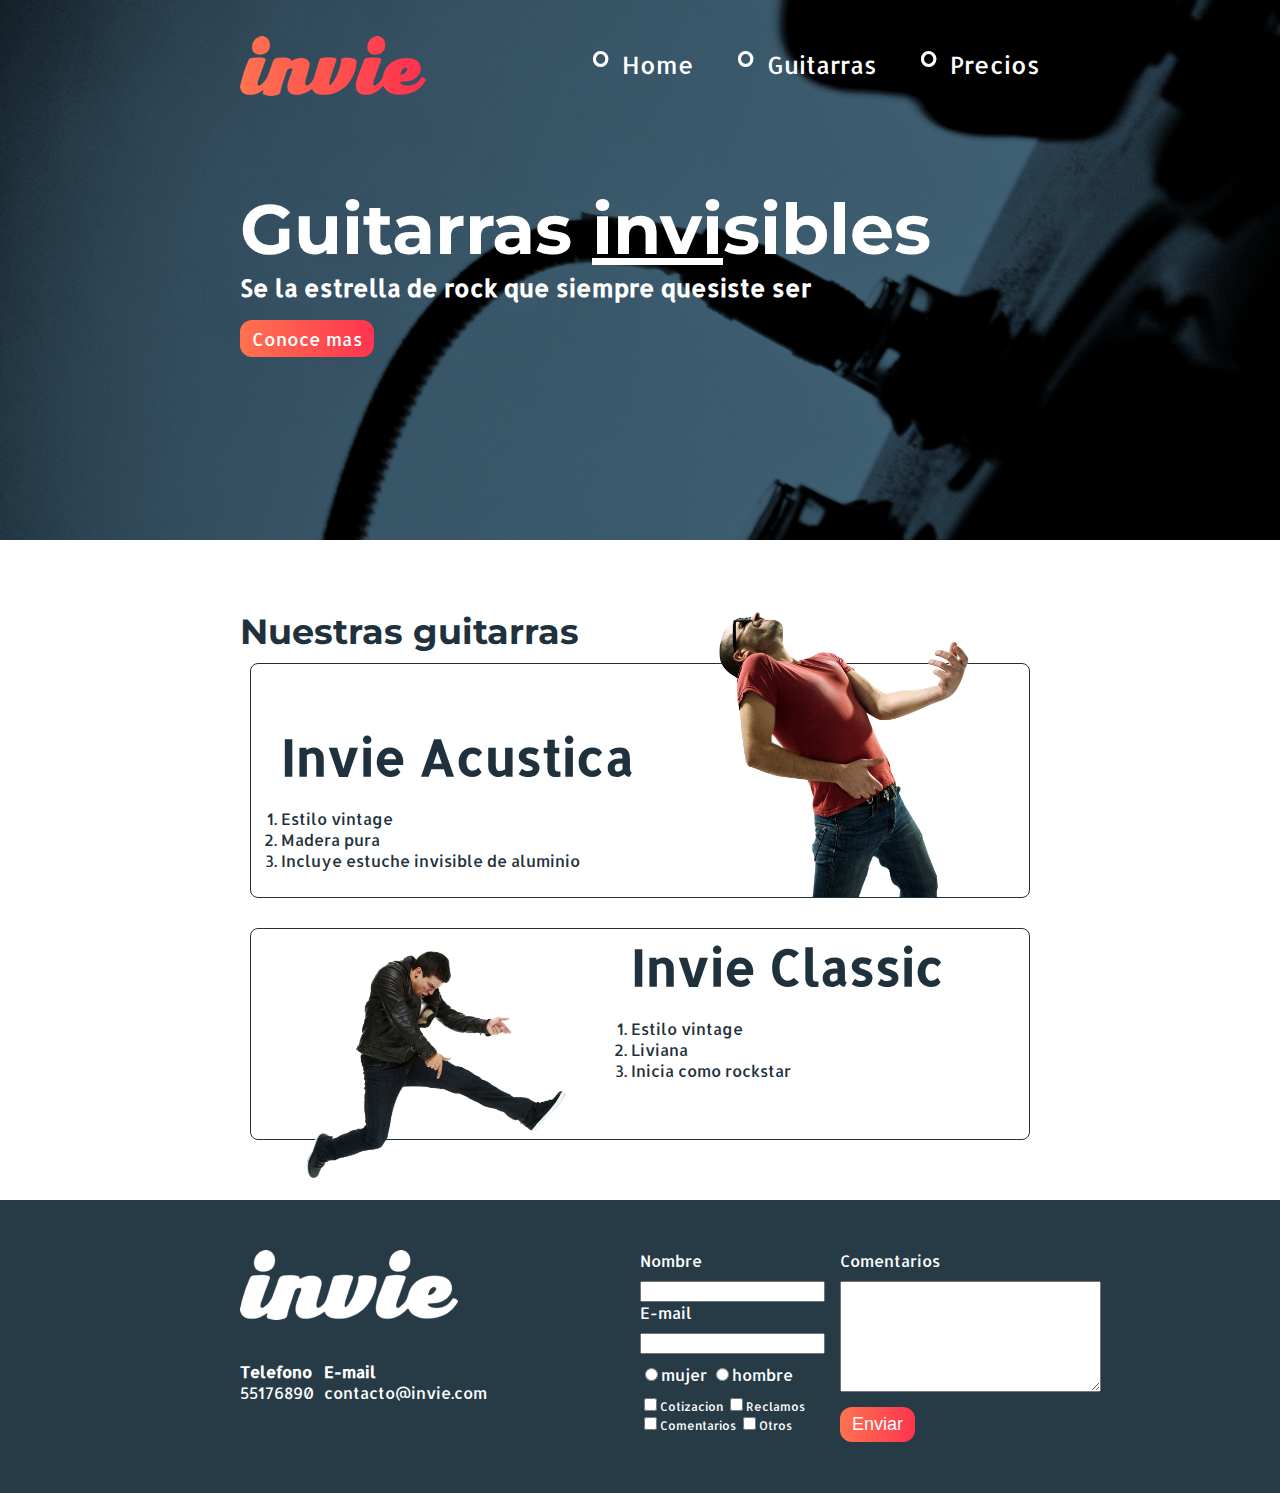
<file: index.html>
<!DOCTYPE html>
<html lang="en" dir="ltr">
  <head>
    <meta charset="utf-8">
    <title>Invie - tus mejores guitarras!!</title>
    <link rel="stylesheet" href="./CSS/estilos.css">
    <link href="https://fonts.googleapis.com/css?family=Montserrat" rel="stylesheet">
    <link href="https://fonts.googleapis.com/css?family=Allerta" rel="stylesheet">
  </head>
  <body>
    <section id="portada" class="portada background"> <!--portada -->
      <header id="header" class="encabezado contenedor"> <!--encabezado -->
      <figure class="logotipo"> <!--logotipo -->
        <img src="./Imagenes/invie.png" alt="Invie logotipo" width="186" height="60"/>
      </figure>
      <nav class="menu"> <!-- menu -->
        <ul>
          <li>
            <a href="index.html">Home</a>
          </li>
          <li>
            <a href="#guitarras">Guitarras</a>
          </li>
            <li>
            <a href="precios.html">Precios</a>
          </li>
        </ul>
      </nav>
    </header>
      <div class="contenedor">
        <h1 class="titulo">Guitarras <span>invi</span>sibles</h1><!-- titulo -->
        <h3 class="title-a">Se la estrella de rock que siempre quesiste ser</h3><!-- resumen -->
        <a class="button" href="#guitarras">Conoce mas</a><!-- boton -->
        </div>
    </section>
    <section class="guitarras contenedor"> <!--guitarras -->
      <h2 class="titulo" >Nuestras guitarras</h2><!-- titulo -->
      <article id="guitarras" class="guitarra">  <!-- guitarra 1 -->
        <img class="derecha"src="./Imagenes/invie-acustica.png" alt="Guitarra Invie Acustica" width="350">
        <div class="contenedor-guitarra-a">
          <h3 class="title-b">Invie Acustica</h3>
          <ol>
            <li>Estilo vintage</li>
            <li>Madera pura</li>
            <li>Incluye estuche invisible de aluminio</li>
          </ol>
        </div>
      </article>
      <article class="guitarra b">  <!-- guitarra 2 -->
        <img class="izquierda" src="./Imagenes/invie-classic.png" alt="Guitarra Invie Classic" width="350" >
        <div class="contenedor-guitarra-b">
          <h3 class="title-b">Invie Classic</h3>
          <ol>
            <li>Estilo vintage</li>
            <li>Liviana</li>
            <li>Inicia como rockstar</li>
          </ol>
        </div>
      </article>
    </section>
    <footer class="footer">  <!-- Pie de pagina -->
      <div class="contenedor">
      <div class="contacto">
        <img src="./Imagenes/invie-white.png" alt="logotipo blanco">
        <a href="tel:+5514909375"><strong>Telefono</strong><span>55176890</span></a>
        <a href="mailto:contacto@invie.com"><strong>E-mail</strong><span>contacto@invie.com</span></a>
      </div>
        <form class="formulario" >
          <div class="col1">
            <label for="nombre">Nombre</label>
            <input type="text" id="nombre" name="nombre"/>
            <label for="email">E-mail</label>
            <input type="email" id="email" name="email">
            <div class="sexo">
              <label for="mujer">
                <input type="radio" id="mujer" name="sexo" value="mujer">mujer
              </label>
              <label for="hombre">
                <input type="radio" id="hombre" name="sexo" value="hombre">hombre
              </label>
            </div>
            <div class="intereses">
              <label for="cotizacion">
                <input type="checkbox" name="intereses" id="cotizacion" value="cotizacion">Cotizacion
              </label>
              <label for="reclamos">
                <input type="checkbox" name="intereses" id="reclamos" value="reclamos">Reclamos
              </label>
              <label for="comentarios">
                <input type="checkbox" name="intereses" id="comentarios" value="comentarios">Comentarios
              </label>
              <label for="otros">
                <input type="checkbox" name="intereses" id="otros" value="otros">Otros
              </label>
            </div>
          </div>
          <div class="col2">
            <label for="comentario">Comentarios</label>
            <textarea name="comentario" id="comentario" rows="7" cols="30"></textarea>
            <input type="submit" value="Enviar" class="button"/>
          </div>
        </form>
        </div>
    </footer>
  </body>
</html>
</file>
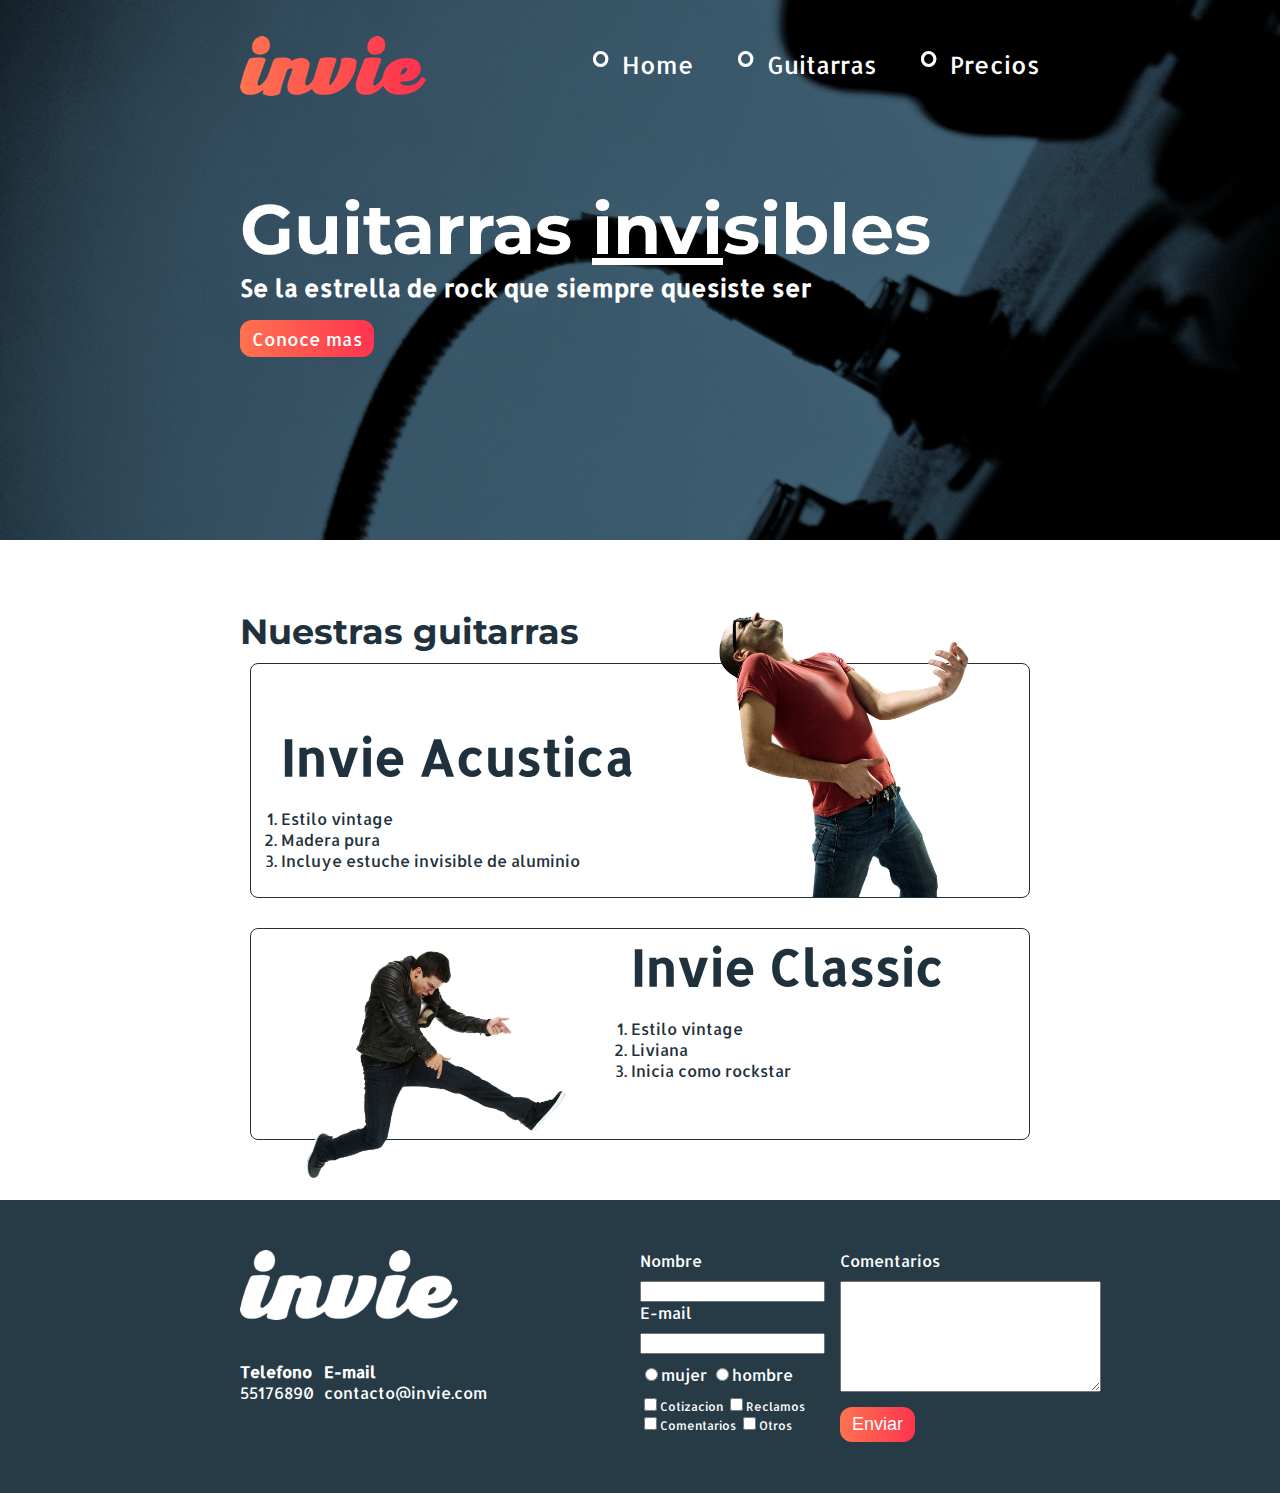
<file: invie.html>
<!DOCTYPE html>
<html lang="en" dir="ltr">
  <head>
    <meta charset="utf-8">
    <title>Invie - tus mejores guitarras!!</title>
    <link rel="stylesheet" href="./CSS/estilos.css">
    <link href="https://fonts.googleapis.com/css?family=Montserrat" rel="stylesheet">
    <link href="https://fonts.googleapis.com/css?family=Allerta" rel="stylesheet">
  </head>
  <body>
    <section id="portada" class="portada background"> <!--portada -->
      <header id="header" class="encabezado contenedor"> <!--encabezado -->
      <figure class="logotipo"> <!--logotipo -->
        <img src="./Imagenes/invie.png" alt="Invie logotipo" width="186" height="60"/>
      </figure>
      <nav class="menu"> <!-- menu -->
        <ul>
          <li>
            <a href="invie.html">Home</a>
          </li>
          <li>
            <a href="#guitarras">Guitarras</a>
          </li>
            <li>
            <a href="precios.html">Precios</a>
          </li>
        </ul>
      </nav>
    </header>
      <div class="contenedor">
        <h1 class="titulo">Guitarras <span>invi</span>sibles</h1><!-- titulo -->
        <h3 class="title-a">Se la estrella de rock que siempre quesiste ser</h3><!-- resumen -->
        <a class="button" href="#guitarras">Conoce mas</a><!-- boton -->
        </div>
    </section>
    <section class="guitarras contenedor"> <!--guitarras -->
      <h2 class="titulo" >Nuestras guitarras</h2><!-- titulo -->
      <article id="guitarras" class="guitarra">  <!-- guitarra 1 -->
        <img class="derecha"src="./Imagenes/invie-acustica.png" alt="Guitarra Invie Acustica" width="350">
        <div class="contenedor-guitarra-a">
          <h3 class="title-b">Invie Acustica</h3>
          <ol>
            <li>Estilo vintage</li>
            <li>Madera pura</li>
            <li>Incluye estuche invisible de aluminio</li>
          </ol>
        </div>
      </article>
      <article class="guitarra b">  <!-- guitarra 2 -->
        <img class="izquierda" src="./Imagenes/invie-classic.png" alt="Guitarra Invie Classic" width="350" >
        <div class="contenedor-guitarra-b">
          <h3 class="title-b">Invie Classic</h3>
          <ol>
            <li>Estilo vintage</li>
            <li>Liviana</li>
            <li>Inicia como rockstar</li>
          </ol>
        </div>
      </article>
    </section>
    <footer class="footer">  <!-- Pie de pagina -->
      <div class="contenedor">
      <div class="contacto">
        <img src="./Imagenes/invie-white.png" alt="logotipo blanco">
        <a href="tel:+5514909375"><strong>Telefono</strong><span>55176890</span></a>
        <a href="mailto:contacto@invie.com"><strong>E-mail</strong><span>contacto@invie.com</span></a>
      </div>
        <form class="formulario" >
          <div class="col1">
            <label for="nombre">Nombre</label>
            <input type="text" id="nombre" name="nombre"/>
            <label for="email">E-mail</label>
            <input type="email" id="email" name="email">
            <div class="sexo">
              <label for="mujer">
                <input type="radio" id="mujer" name="sexo" value="mujer">mujer
              </label>
              <label for="hombre">
                <input type="radio" id="hombre" name="sexo" value="hombre">hombre
              </label>
            </div>
            <div class="intereses">
              <label for="cotizacion">
                <input type="checkbox" name="intereses" id="cotizacion" value="cotizacion">Cotizacion
              </label>
              <label for="reclamos">
                <input type="checkbox" name="intereses" id="reclamos" value="reclamos">Reclamos
              </label>
              <label for="comentarios">
                <input type="checkbox" name="intereses" id="comentarios" value="comentarios">Comentarios
              </label>
              <label for="otros">
                <input type="checkbox" name="intereses" id="otros" value="otros">Otros
              </label>
            </div>
          </div>
          <div class="col2">
            <label for="comentario">Comentarios</label>
            <textarea name="comentario" id="comentario" rows="7" cols="30"></textarea>
            <input type="submit" value="Enviar" class="button"/>
          </div>
        </form>
        </div>
    </footer>
  </body>
</html>
</file>
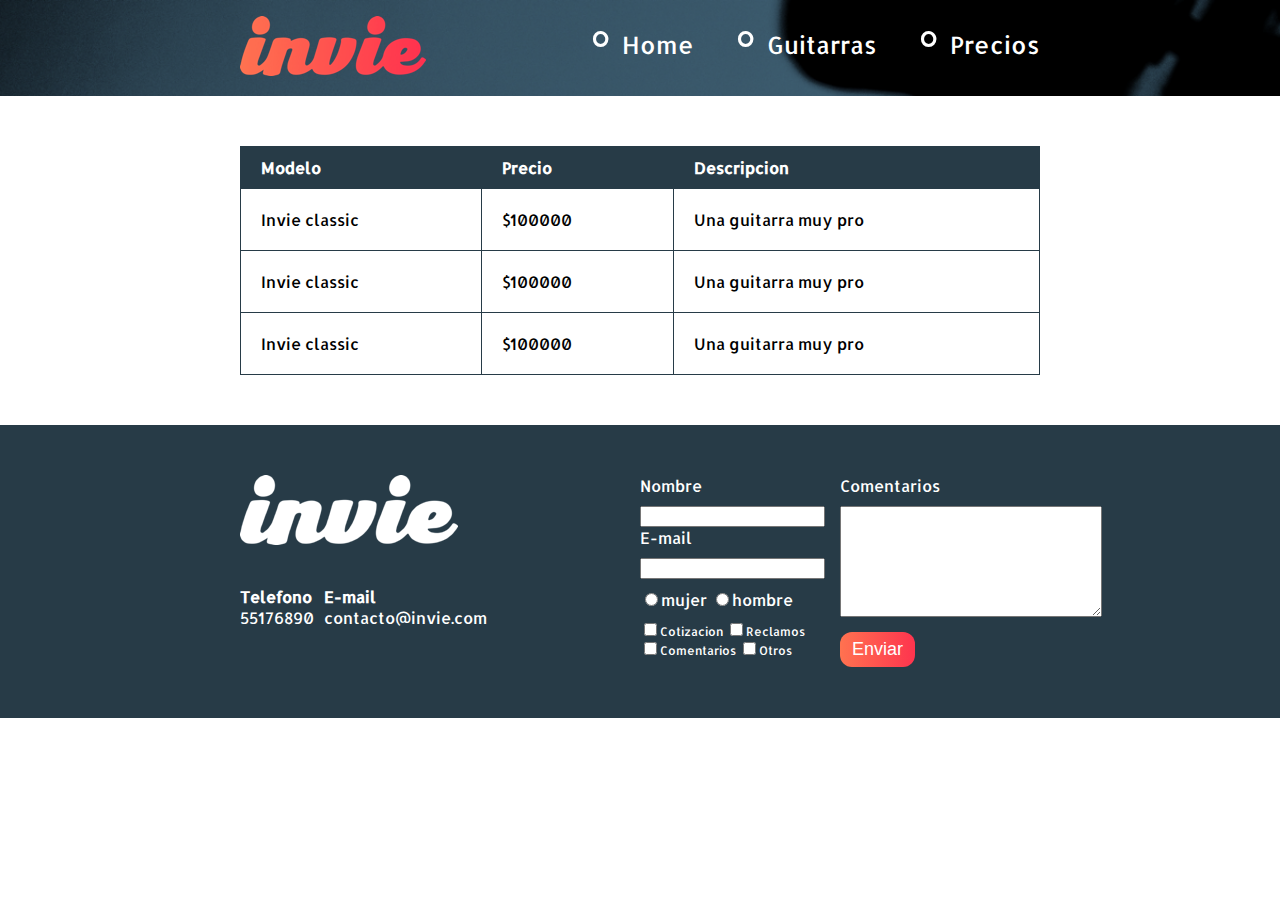
<file: precios.html>
<!DOCTYPE html>
<html lang="en" dir="ltr">
  <head>
    <meta charset="utf-8">
    <title>Precios - tus mejores guitarras!!</title>
    <link rel="stylesheet" href="./CSS/estilos.css">
    <link href="https://fonts.googleapis.com/css?family=Montserrat" rel="stylesheet">
    <link href="https://fonts.googleapis.com/css?family=Allerta" rel="stylesheet">
  </head>
  <body>
    <header id="header" class="encabezado background"> <!--encabezado -->
      <div class="contenedor">
      <figure class="logotipo"> <!--logotipo -->
        <img src="./Imagenes/invie.png" alt="Invie logotipo" width="186" height="60"/>
      </figure>
      <nav class="menu"> <!-- menu -->
        <ul>
          <li>
            <a href="index.html">Home</a>
          </li>
          <li>
            <a href="index.html#guitarras">Guitarras</a>
          </li>
            <li>
            <a href="precios.html">Precios</a>
          </li>
        </ul>
      </nav>
    </div>
    </header>
    <section class="tabla">
      <div class="contenedor">
        <table>
          <thead>
            <tr>
              <th>Modelo</th>
              <th>Precio</th>
              <th>Descripcion</th>
            </tr>
          </thead>
          <tbody>
            <tr>
              <td>Invie classic</td>
              <td>$100000</td>
              <td>Una guitarra muy pro</td>
            </tr>
            <tr>
              <td>Invie classic</td>
              <td>$100000</td>
              <td>Una guitarra muy pro</td>
            </tr>
            <tr>
              <td>Invie classic</td>
              <td>$100000</td>
              <td>Una guitarra muy pro</td>
            </tr>
          </tbody>
        </table>
      </div>
    </section>
    <footer class="footer">  <!-- Pie de pagina -->
      <div class="contenedor">
      <div class="contacto">
        <img src="./Imagenes/invie-white.png" alt="logotipo blanco">
        <a href="tel:+5514909375"><strong>Telefono</strong><span>55176890</span></a>
        <a href="mailto:contacto@invie.com"><strong>E-mail</strong><span>contacto@invie.com</span></a>
      </div>
        <form class="formulario" >
          <div class="col1">
            <label for="nombre">Nombre</label>
            <input type="text" id="nombre" name="nombre"/>
            <label for="email">E-mail</label>
            <input type="email" id="email" name="email">
            <div class="sexo">
              <label for="mujer">
                <input type="radio" id="mujer" name="sexo" value="mujer">mujer
              </label>
              <label for="hombre">
                <input type="radio" id="hombre" name="sexo" value="hombre">hombre
              </label>
            </div>
            <div class="intereses">
              <label for="cotizacion">
                <input type="checkbox" name="intereses" id="cotizacion" value="cotizacion">Cotizacion
              </label>
              <label for="reclamos">
                <input type="checkbox" name="intereses" id="reclamos" value="reclamos">Reclamos
              </label>
              <label for="comentarios">
                <input type="checkbox" name="intereses" id="comentarios" value="comentarios">Comentarios
              </label>
              <label for="otros">
                <input type="checkbox" name="intereses" id="otros" value="otros">Otros
              </label>
            </div>
          </div>
          <div class="col2">
            <label for="comentario">Comentarios</label>
            <textarea name="comentario" id="comentario" rows="7" cols="30"></textarea>
            <input type="submit" value="Enviar" class="button"/>
          </div>
        </form>
        </div>
    </footer>
  </body>
</hyml>
</file>
<file: CSS/estilos.css>
/* *{
  width: Tamaño Ancho;
  height: Tamaño Alto;
  padding: 10px;
  padding-top: 10px;
  padding-right: 13px;
  padding-bottom: 5px;
  padding-left: 15px;
  padding: 10px 13px 5px 15px;
  margin: 10px;
  margin-top: 10px;
  margin-right: 13px;
  margin-bottom: 5px;
  margin-left: 15px;
  margin: 10px 13px 5px 15px;
  border: 2px solid red;
} */

body{
  font-family: 'Allerta', sans-serif;
  margin: 0px;
}


table{
  width: 100%;
}

th{
  background: #273b47;
  color: white;
  padding: 10px 20px;
  text-align: left;
}

td{
  padding: 20px;
}

table,td,th{
  border: 1px solid #273b47;
  border-collapse: collapse;
}

.contenedor{
  width: 800px;
  margin: auto;
  position: relative;
}

.background{
  background-image: url("../Imagenes/background.png");
  background-size:cover;
}

input:focus,textarea:focus{
  background: lightgray;
}
.button{
  border-radius: 12px;
  border: none;
  background: #fd324e;
  color: white;
  padding: 7px 12px;
  font-size: 18px;
  background: linear-gradient(to left,#fe344e,#ff7250);
  cursor: pointer;
  text-decoration: none;
}

.titulo{
  font-family: 'Montserrat', sans-serif;
  font-size: 70px;
  margin-bottom: 0px;
  margin-top: 70px;
}

.titulo span{
  text-decoration: underline;
}

.title-a{
  font-size: 24px;
  margin-top:0;
}

.title-b{
  font-size: 50px;
  margin-bottom: 20px;
}

.guitarras{
  color: #1f313c;
  margin-bottom: 60px;
}

.guitarras h2{
  font-family: 'Montserrat', sans-serif;
  font-size: 35px;
}

.b{
  height: 190px;
}

.portada{
  color:white;
  padding:20px;
  height: 500px;
}

.portada button{
  margin-bottom: 70px;
}

.menu{
  font-size: 24px;
  position: absolute;
  right: 0;
  display: inline-block;
}

.menu a{
  color: white;
  text-decoration: none;
}
.logotipo{
  display: inline-block;
  margin-left: 0;
}

.menu li{
  display: inline-block;
  margin-left: 30px;
}


.derecha{
  float: right;
  position: relative;
  top: -127px;
}

.izquierda{
  float: left;
  position: relative;
  /* top: 80px; */
}

.guitarra ol{
  padding: 0;
}

.guitarra{
  margin:10px 10px 30px 10px;
  padding: 10px;
  /* overflow: hidden; */
  border: 1px solid #1f313c;
  border-radius: 8px;
}

.contenedor-guitarra-b{
  margin-left: 370px;
  position: relative;
  bottom: 90px;
}

.contenedor-guitarra-a{
  padding-left: 20px;
}

.encabezado{
  position: relative;
}

.footer{
  background: #273b47;
  padding: 50px 10px;
}

.contacto{
  display: flex;
  width: 300px;
  flex-wrap: wrap;
  align-items: flex-start;
}

.contacto img{
  display: block;
}

.contacto strong{
  display: block;
}

.contacto a{
  color: white;
  text-decoration: blink;
  margin:10px 10px 10px 0;
}

.footer .contenedor{
  display: flex;
  justify-content: space-between;
}

.formulario{
  display: flex;
  width:400px;
  color:white;
  /* padding: 50px 10px; */
}

.col1, .col2{
  display: flex;
  flex-direction: column;
}

.col1{
  margin-right: 15px;
}

.col2{
  align-items: flex-start;
}

.col2 .button{
  margin-top: 15px;
}

.intereses{
  font-size: 12px;
}

.formulario label, .sexo, .intereses{
  margin-bottom:10px;
}

.sexo{
  margin-top: 10px;
}


.menu li:before{
  content: '∘';
  font-size: 50px;
  line-height: 20px;
  color: white;
}

.tabla{
  margin:50px;
}
</file>
